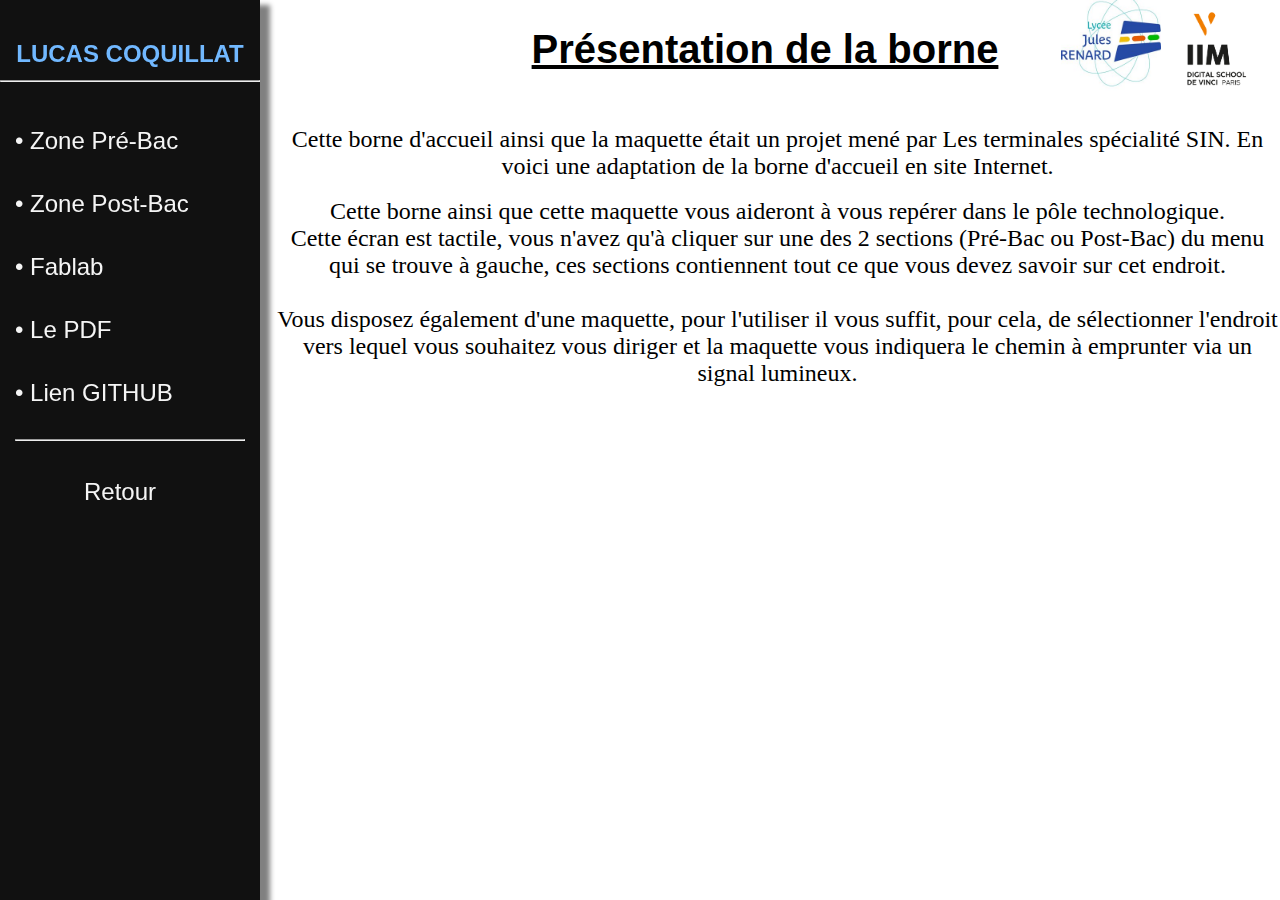
<file: index.html>
<!DOCTYPE html>
<html>
	<head>
		<meta charset="utf-8">
		<meta name="viewport" content="width=device-width, initial-scale=1">
		<link rel="stylesheet" type="text/css" href="css/main.css">
		<title>Borne d'acceuil</title>
	</head>
	<body>
		<div class="sidenav">
			<h2><strong>LUCAS COQUILLAT</strong><hr/></h2>
				<a href="PréBac.html" style="padding-top: 25px">• Zone Pré-Bac</a>
				<a href="PostBac.html" style="padding-top: 25px">• Zone Post-Bac</a>
				<a href="fablab.html" style="padding-top: 25px">• Fablab</a>
				<a href="DocSite.pdf" style="padding-top: 25px">• Le PDF</a>
				<a href="https://github.com/lucascoquillat4/lucas_coquillat_G2" style="padding-top: 25px" target="_blank">• Lien GITHUB</a>
				<a style="padding-bottom: 15px;"></style><hr/></a>

				<div class="Retour"><A href="javascript:history.back()">Retour</A></div>
		</div>
			<h1><strong><U>Présentation de la borne</U></strong></h1>
			<aside>
				<img src="img/logo.png" style="padding-right: 10px;">
				<a href="https://youtube.com/shorts/SXHMnicI6Pg?si=Ix2G9UakLRp9yh5r" target="_blank"><img src="img/Logo-IIM-fd-blanc.png"></a>
			</aside>
			<div class="description"></br>Cette borne d'accueil ainsi que la maquette était un projet mené par Les terminales spécialité SIN.
				En voici une adaptation de la borne d'accueil en site Internet.</div>

			</br><div class="description"> Cette borne ainsi que cette maquette vous aideront à vous repérer dans le pôle technologique.
			</br>Cette écran est tactile, vous n'avez qu'à cliquer sur une des 2 sections (Pré-Bac ou Post-Bac) du menu qui se trouve à gauche,
				 ces sections contiennent tout ce que vous devez savoir sur cet endroit.
			</br><element class="color">-----</element>
			</br>Vous disposez également d'une maquette, pour l'utiliser il vous suffit, pour cela, de sélectionner l'endroit vers lequel
				vous souhaitez vous diriger et la maquette vous indiquera le chemin à emprunter via un signal lumineux.</div>
		</body>
</html>
</file>
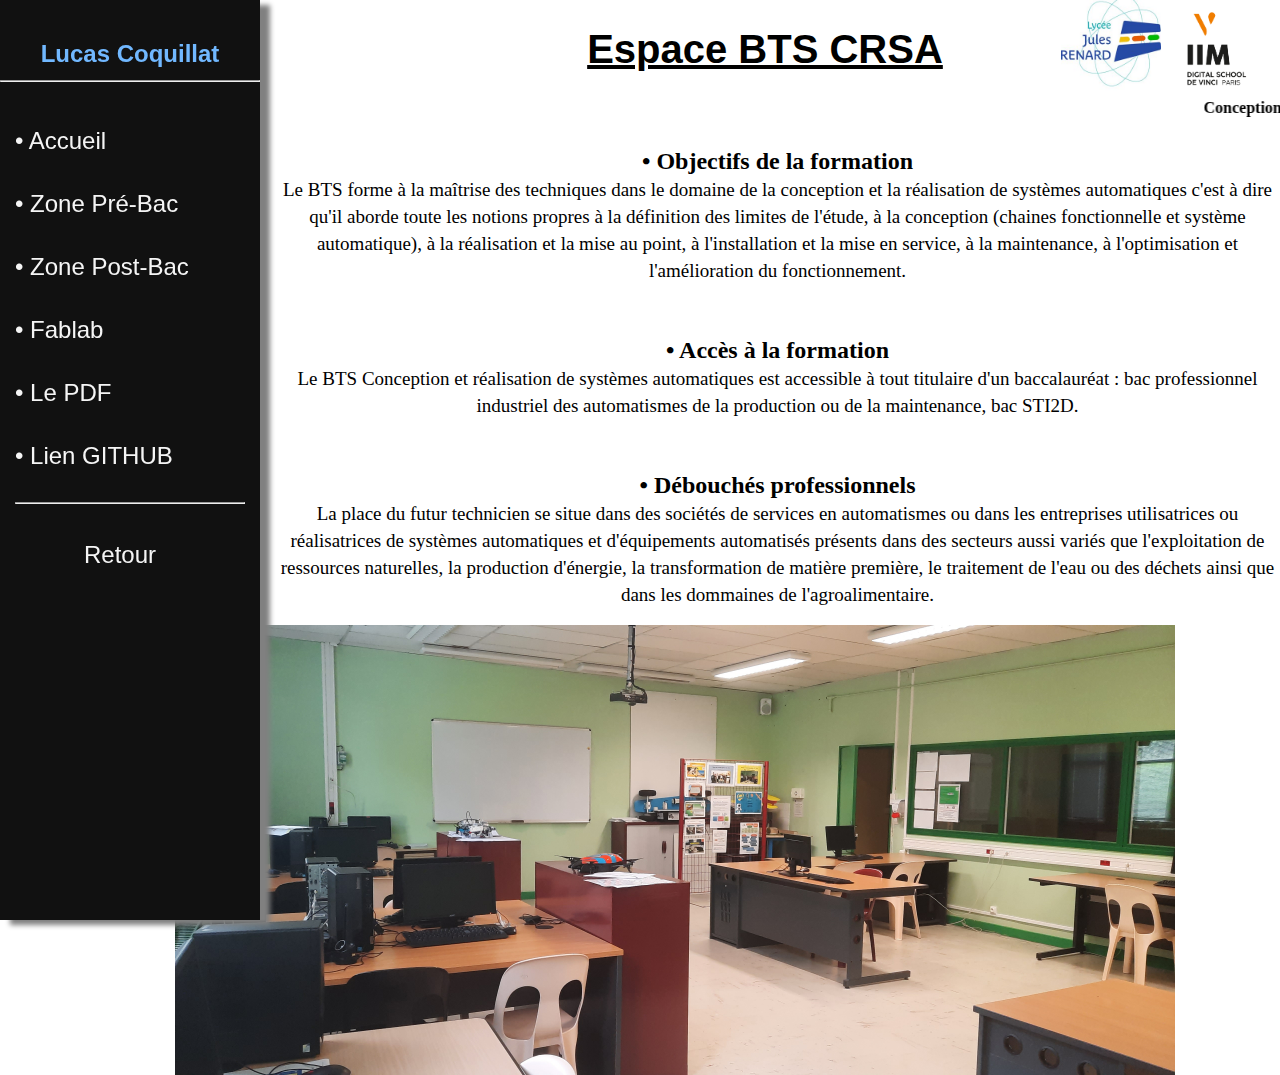
<file: CRSA.html>
<!DOCTYPE html>
<html>
<head>
	<meta charset="utf-8">
	<meta name="viewport" content="width=device-width, initial-scale=1">
	<link rel="stylesheet" type="text/css" href="css/main.css">
	<title>Borne d'accueuil</title>
</head>
<body>
	<div class="sidenav">
		<h2><strong>Lucas Coquillat</strong><hr/></h2>
		<a href="index.html" style="padding-top: 25px">• Accueil</a>
		<a href="PréBac.html" style="padding-top: 25px">• Zone Pré-Bac</a>
		<a href="PostBac.html" style="padding-top: 25px">• Zone Post-Bac</a>
		<a href="fablab.html" style="padding-top: 25px">• Fablab</a>
		<a href="DocSite.pdf" style="padding-top: 25px">• Le PDF</a>
		<a href="https://github.com/lucascoquillat4/lucas_coquillat_G2" style="padding-top: 25px" target="_blank">• Lien GITHUB</a>
		<a style="padding-bottom: 15px;"></style><hr/></a>
            <div class="Retour"><A href="javascript:history.back()">Retour</A></div>
	</div>	
		<h1><strong><U>Espace BTS CRSA</U></strong></h1>	
		<aside>
			<img src="img/logo.png" style="padding-right: 10px;">
			<a href="https://youtube.com/shorts/SXHMnicI6Pg?si=Ix2G9UakLRp9yh5r" target="_blank"><img src="img/Logo-IIM-fd-blanc.png"></a>
		</aside>
            <marquee scrolldelay="40" scrollamount="10" behavior="slide" margin-left="" style="margin-left: 660px;">
			<b>Conception et Réalisation de Systèmes Automatiques</b>
		</marquee>
		<div class="descriptionautre">
				</br><strong>• Objectifs de la formation</strong></br>
					<element class="z">Le BTS forme à la maîtrise des techniques dans le domaine de la conception 
                        et la réalisation de systèmes automatiques c'est à dire qu'il aborde toute les notions propres 
                        à la définition des limites de l'étude, à la conception (chaines fonctionnelle et système automatique),
                        à la réalisation et la mise au point, à l'installation et la mise en service, à la maintenance, 
                        à l'optimisation et l'amélioration du fonctionnement.</br></element>

				<element class="color">.</br></element>
				</br><strong>• Accès à la formation</strong></br>
					<element class="z">Le BTS Conception et réalisation de systèmes automatiques est accessible 
                        à tout titulaire d'un baccalauréat : bac professionnel industriel des automatismes 
                        de la production ou de la maintenance, bac STI2D.<br></element>

				<element class="color">.</br></element>
				</br><strong>• Débouchés professionnels</strong></br>
					<element class="z">La place du futur technicien se situe dans des sociétés de services en automatismes 
                        ou dans les entreprises utilisatrices ou réalisatrices de systèmes automatiques 
                        et d'équipements automatisés présents dans des secteurs aussi variés que l'exploitation 
                        de ressources naturelles, la production d'énergie, la transformation de matière première, 
                        le traitement de l'eau ou des déchets ainsi que dans les dommaines de l'agroalimentaire.</br></div>

					</br><div class="image"><img src="img/CRSA.jpg" 
						style="display: block; margin-left: auto; margin-right: 100px; width: 1000px;"></div>
	</body>
</html>
</file>
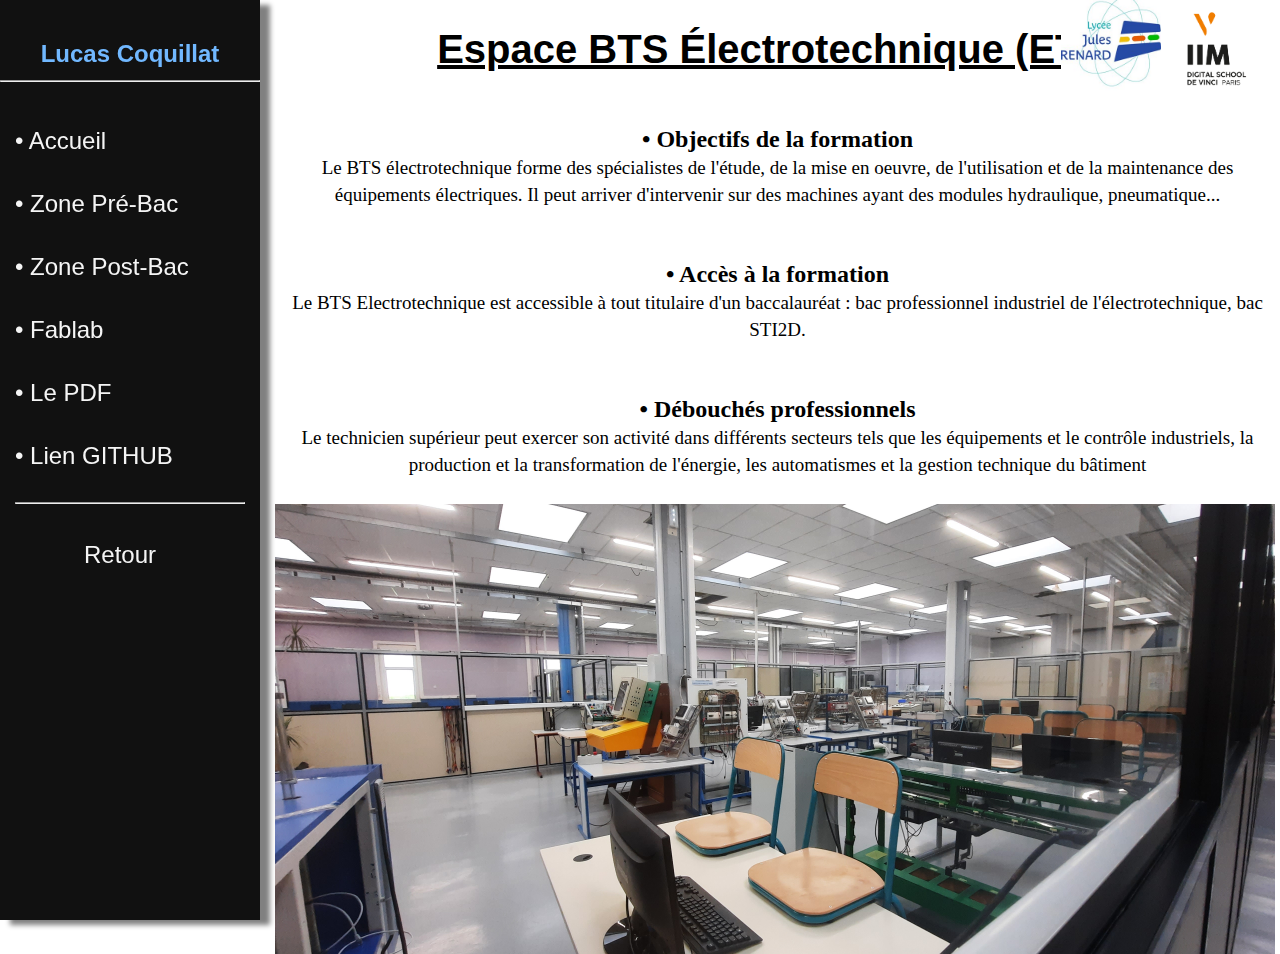
<file: ET.html>
<!DOCTYPE html>
<html>
<head>
	<meta charset="utf-8">
	<meta name="viewport" content="width=device-width, initial-scale=1">
	<link rel="stylesheet" type="text/css" href="css/main.css">
	<title>Borne d'accueuil</title>
</head>
<body>
	<div class="sidenav">
		<h2><strong>Lucas Coquillat</strong><hr/></h2>
		<a href="index.html" style="padding-top: 25px">• Accueil</a>
		<a href="PréBac.html" style="padding-top: 25px">• Zone Pré-Bac</a>
		<a href="PostBac.html" style="padding-top: 25px">• Zone Post-Bac</a>
		<a href="fablab.html" style="padding-top: 25px">• Fablab</a>
		<a href="DocSite.pdf" style="padding-top: 25px">• Le PDF</a>
		<a href="https://github.com/lucascoquillat4/lucas_coquillat_G2" style="padding-top: 25px" target="_blank">• Lien GITHUB</a>
		<a style="padding-bottom: 15px;"></style><hr/></a>
            <div class="Retour"><A href="javascript:history.back()">Retour</A></div>
	</div>	
		<h1><strong><U>Espace BTS Électrotechnique (ET)</U></strong></h1>	
		<aside>
			<img src="img/logo.png" style="padding-right: 10px;">
			<img src="img/Logo-IIM-fd-blanc.png">
		</aside>
		<div class="descriptionautre">
				</br><strong>• Objectifs de la formation</strong></br>
					<element class="z">Le BTS électrotechnique forme des spécialistes de l'étude, de la mise en oeuvre, 
                        de l'utilisation et de la maintenance des équipements électriques. Il peut arriver d'intervenir 
                        sur des machines ayant des modules hydraulique, pneumatique...</br></element>

				<element class="color">.</br></element>
				</br><strong>• Accès à la formation</strong></br>
					<element class="z">Le BTS Electrotechnique est accessible à tout titulaire d'un baccalauréat : 
                        bac professionnel industriel de l'électrotechnique, bac STI2D.<br></element>

				<element class="color">.</br></element>
				</br><strong>• Débouchés professionnels</strong></br>
					<element class="z">Le technicien supérieur peut exercer son activité dans différents secteurs 
                        tels que les équipements et le contrôle industriels, la production et la transformation de l'énergie, 
                        les automatismes et la gestion technique du bâtiment</br>
			 				
					</br><div class="image"><img src="img/ET.jpg"
						style="display: block; margin-left: auto; margin-right: 100px; width: 1000px;"></div></div>
	</body>
</html>
</file>
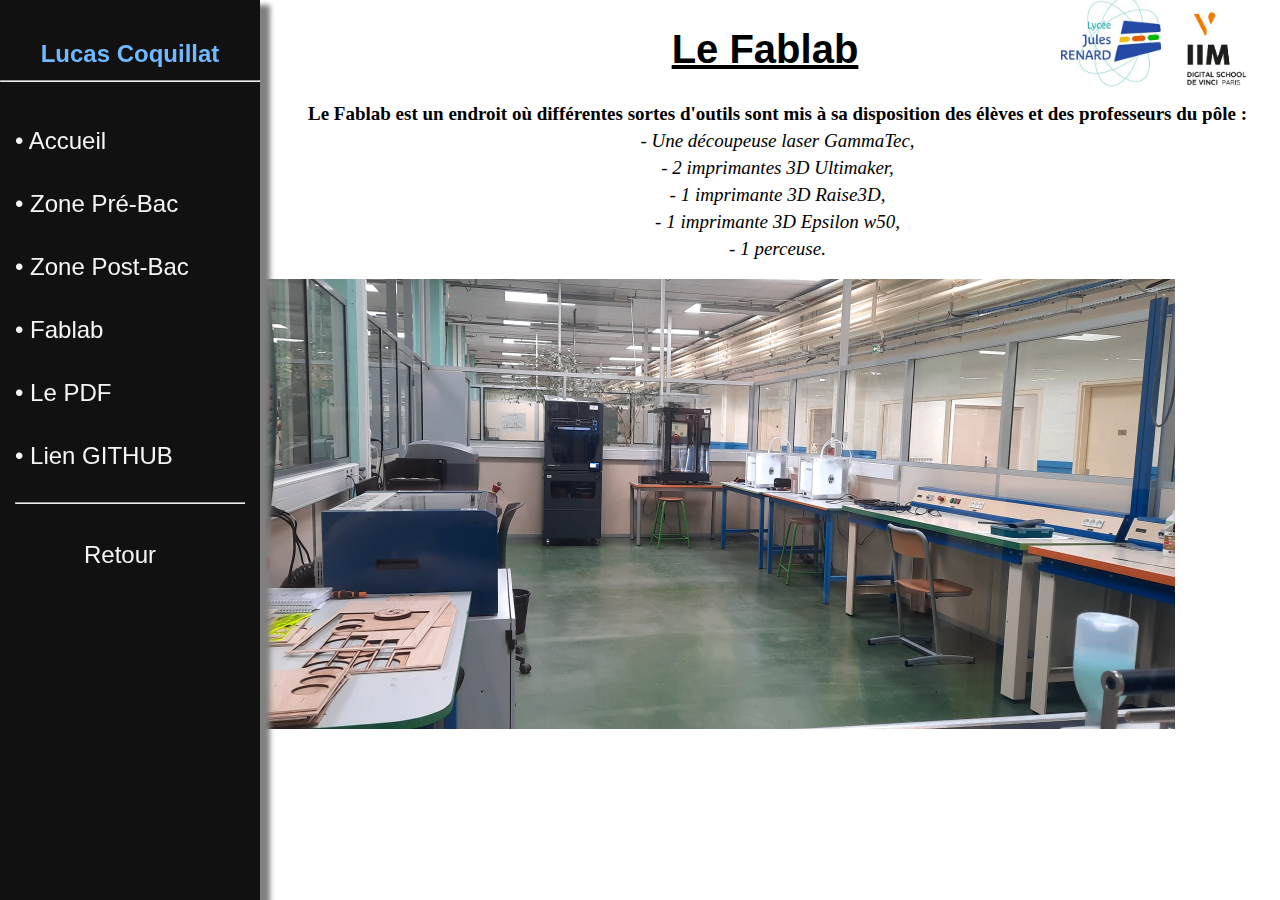
<file: fablab.html>
<!DOCTYPE html>
<html>
<head>
	<meta charset="utf-8">
	<meta name="viewport" content="width=device-width, initial-scale=1">
	<link rel="stylesheet" type="text/css" href="css/main.css">
	<title>Borne d'accueuil</title>
</head>
<body>
	<div class="sidenav">
		<h2><strong>Lucas Coquillat</strong><hr/></h2>
		<a href="index.html" style="padding-top: 25px">• Accueil</a>
		<a href="PréBac.html" style="padding-top: 25px">• Zone Pré-Bac</a>
		<a href="PostBac.html" style="padding-top: 25px">• Zone Post-Bac</a>
		<a href="fablab.html" style="padding-top: 25px">• Fablab</a>
		<a href="DocSite.pdf" style="padding-top: 25px">• Le PDF</a>
		<a href="https://github.com/lucascoquillat4/lucas_coquillat_G2" style="padding-top: 25px" target="_blank">• Lien GITHUB</a>
		<a style="padding-bottom: 15px;"></style><hr/></a>
            <div class="Retour"><A href="javascript:history.back()">Retour</A></div>
	</div>	
		<h1><strong><U>Le Fablab</U></strong></h1>	
		<aside>
			<img src="img/logo.png" style="padding-right: 10px;">
			<a href="https://youtube.com/shorts/SXHMnicI6Pg?si=Ix2G9UakLRp9yh5r" target="_blank"><img src="img/Logo-IIM-fd-blanc.png"></a>
		</aside>
		<div class="descriptionautre" style="text-align: center;">
					<element class="z"><strong>Le Fablab est un endroit où différentes sortes d'outils sont mis à sa disposition 
                        des élèves et des professeurs du pôle :</strong></br>
						- <I>Une découpeuse laser GammaTec,</I><br>
						- <I>2 imprimantes 3D Ultimaker,</I><br>
                        - <I>1 imprimante 3D Raise3D,</I><br>
                        - <I>1 imprimante 3D Epsilon w50,</I><br>
                        - <I>1 perceuse.</I><br></element></div>

                    </br><div class="image"><img src="img/fablab.jpg" 
                        style="display: block; margin-left: auto; margin-right: 100px; width: 1000px;"></div>
	</body>
</html>
</file>
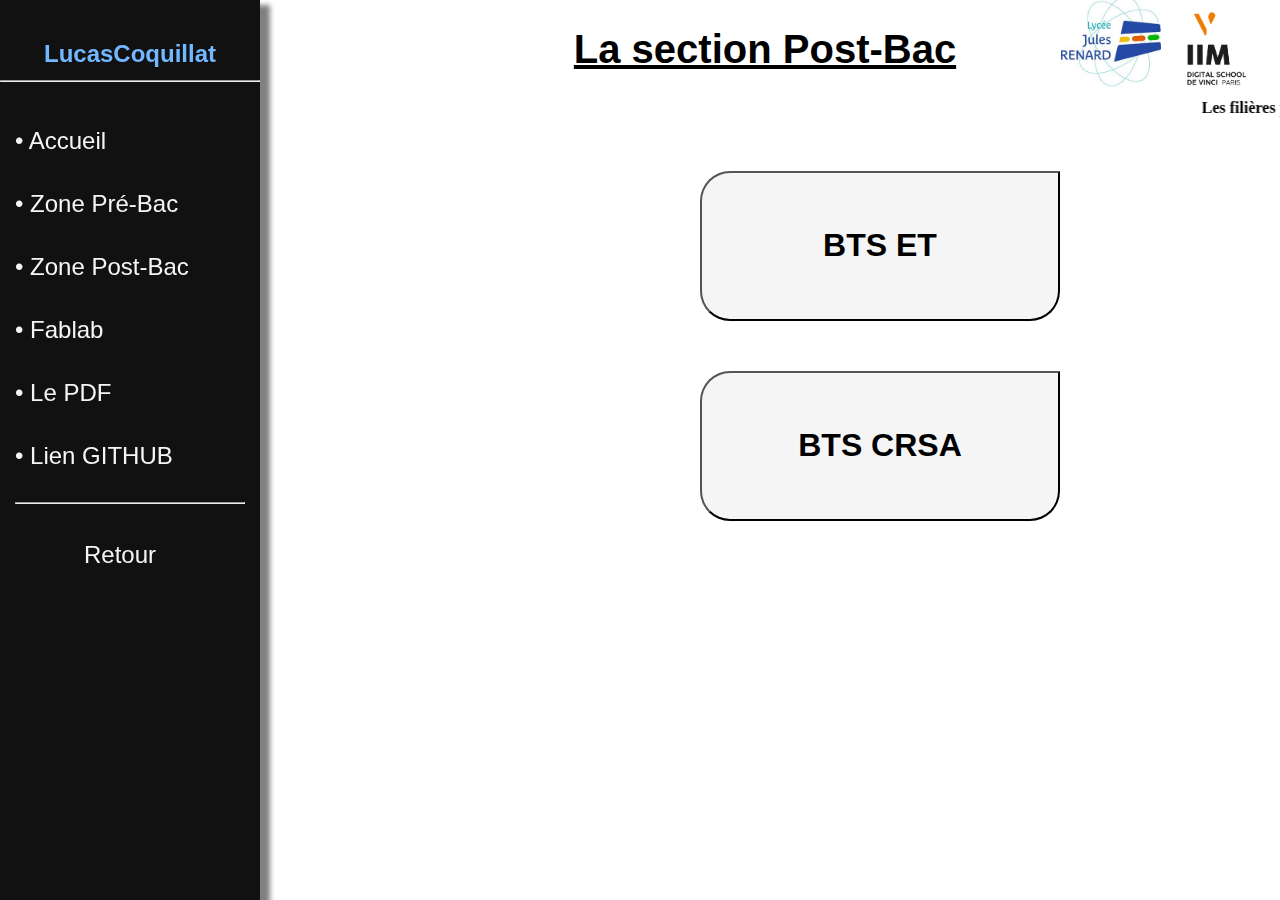
<file: PostBac.html>
<!DOCTYPE html>
<html>
<head>
	<meta charset="utf-8">
	<meta name="viewport" content="width=device-width, initial-scale=1">
	<link rel="stylesheet" type="text/css" href="css/main.css">
	<title>Borne d'accueuil</title>
</head>
<body>
	<div class="sidenav">
		<h2><strong>LucasCoquillat</strong><hr/></h2>
		<a href="index.html" style="padding-top: 25px">• Accueil</a>
		<a href="PréBac.html" style="padding-top: 25px">• Zone Pré-Bac</a>
		<a href="PostBac.html" style="padding-top: 25px">• Zone Post-Bac</a>
		<a href="fablab.html" style="padding-top: 25px">• Fablab</a>
		<a href="DocSite.pdf" style="padding-top: 25px">• Le PDF</a>
		<a href="https://github.com/lucascoquillat4/lucas_coquillat_G2" style="padding-top: 25px" target="_blank">• Lien GITHUB</a>
		<a style="padding-bottom: 15px;"></style><hr/></a>
			<div class="Retour"><A href="javascript:history.back()">Retour</A></div>

	</div>	
		<h1><strong><U>La section Post-Bac</U></strong></h1>	
		<aside>
			<img src="img/logo.png" style="padding-right: 10px;">
			<a href="https://youtube.com/shorts/SXHMnicI6Pg?si=Ix2G9UakLRp9yh5r" target="_blank"><img src="img/Logo-IIM-fd-blanc.png"></a>
		</aside>
		<marquee scrolldelay="40" scrollamount="10" behavior="slide" margin-left="" style="margin-left: 660px;">
			<b>Les filières post-bac disponibles au pôle technologique :</b>
		</marquee>
			<button onclick="window.location.href = 'ET.html';"><strong>BTS ET</strong></button></br>
			<button onclick="window.location.href = 'CRSA.html';"><strong>BTS CRSA</strong></button>
		</div>
	</body>
</html>
</file>
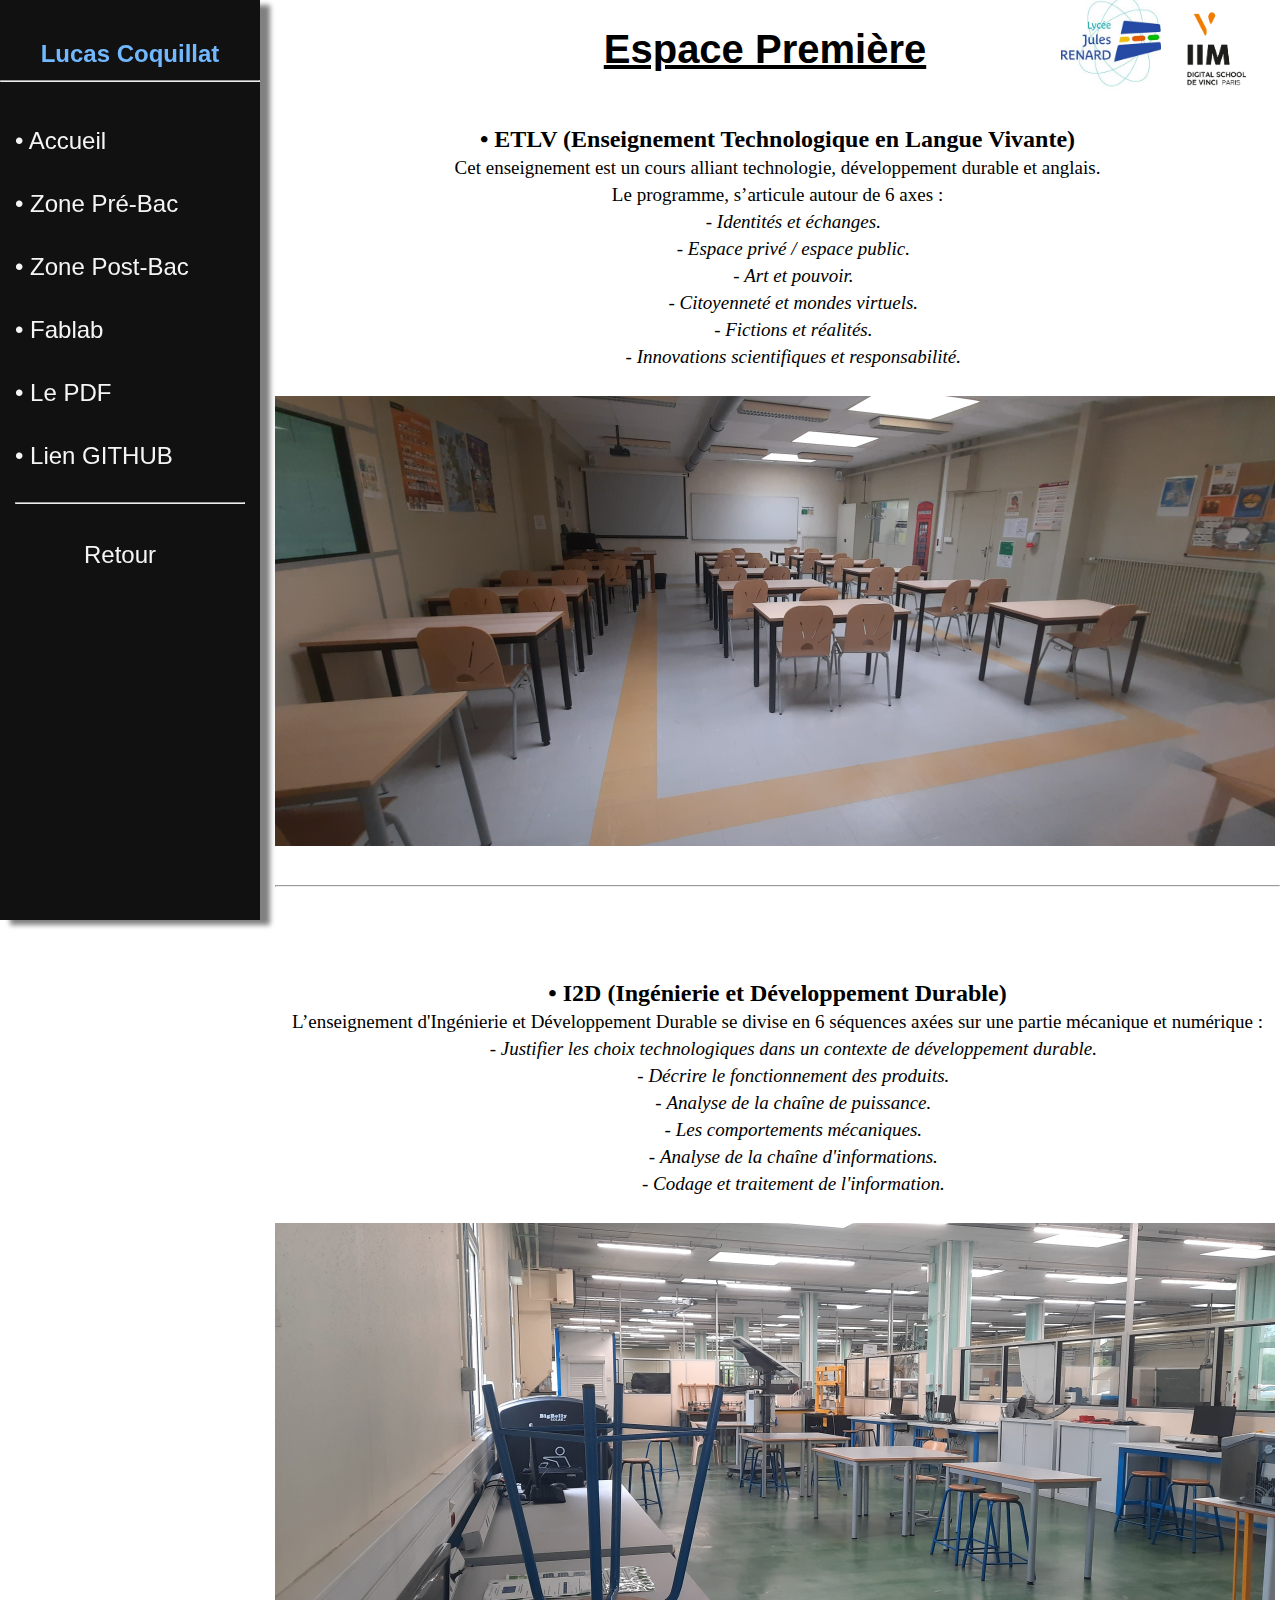
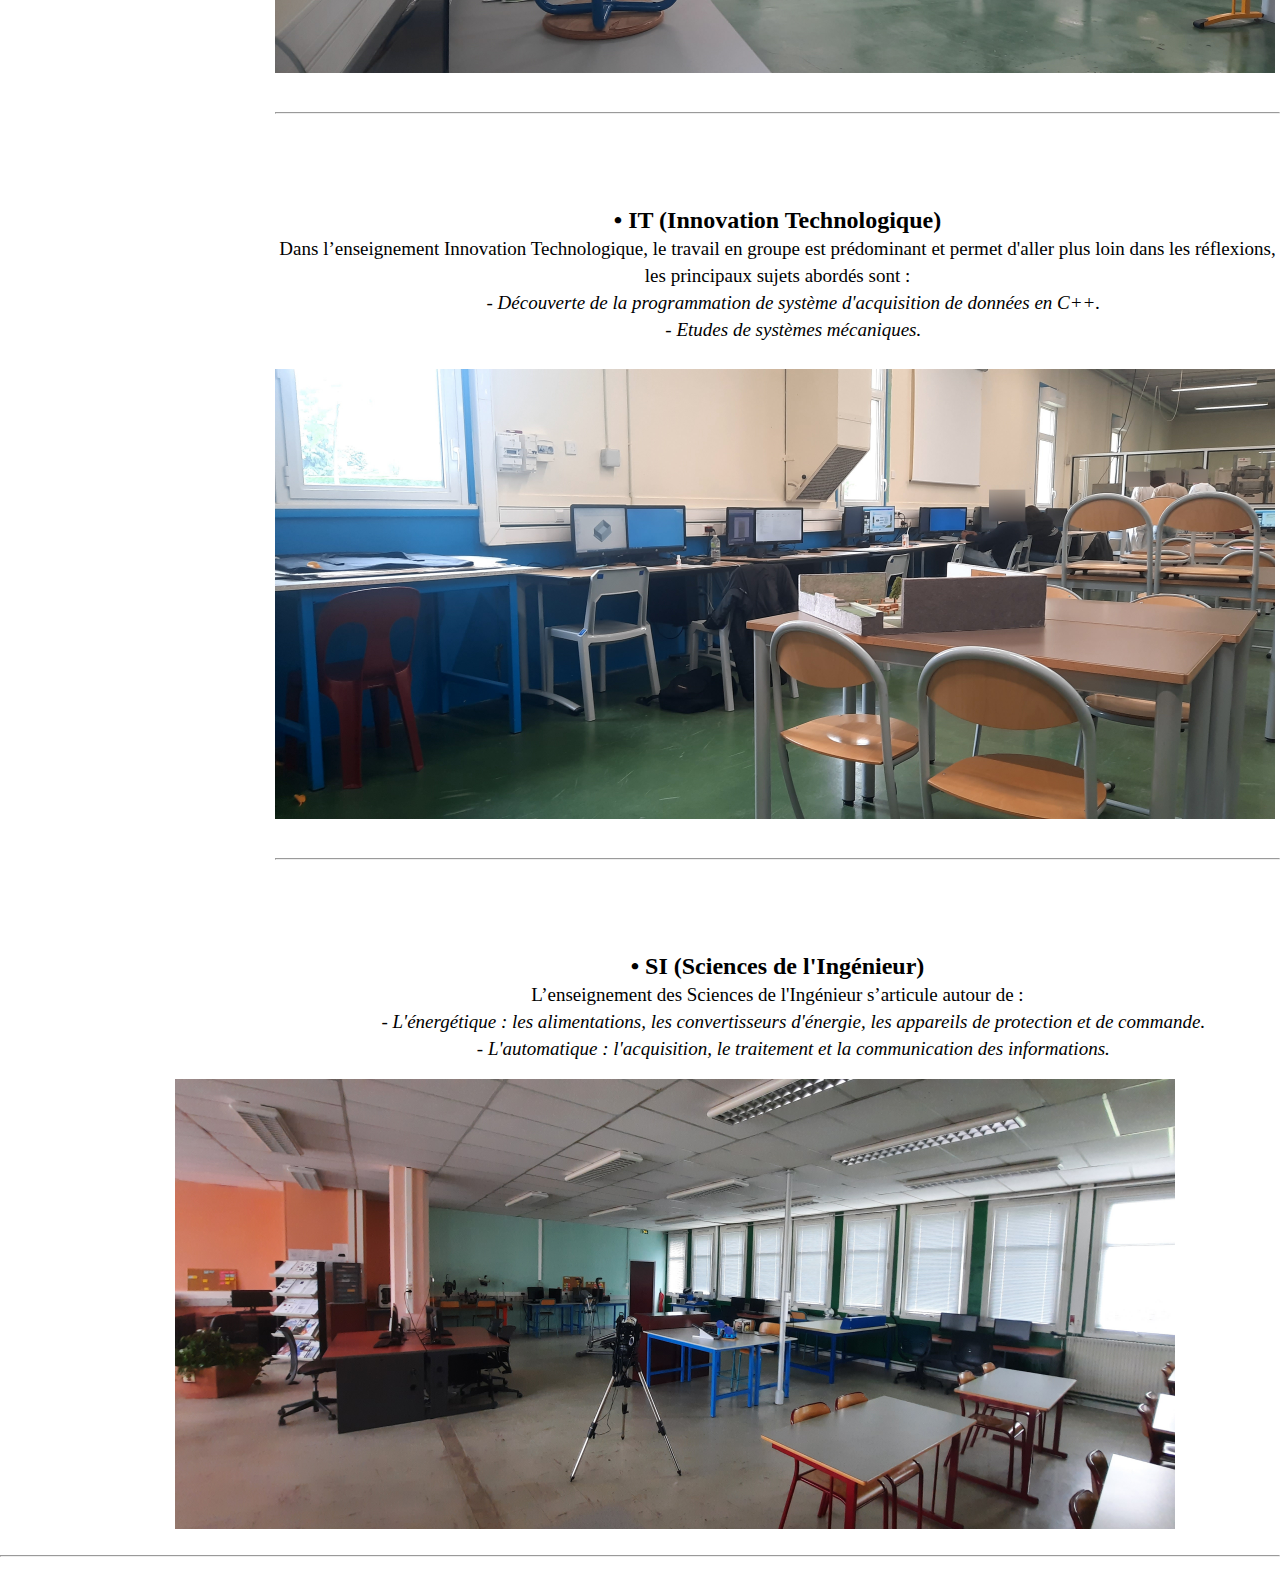
<file: premiere.html>
<!DOCTYPE html>
<html>
<head>
	<meta charset="utf-8">
	<meta name="viewport" content="width=device-width, initial-scale=1">
	<link rel="stylesheet" type="text/css" href="css/main.css">
	<title>Borne d'accueuil</title>
</head>
<body>
	<div class="sidenav">
		<h2><strong>Lucas Coquillat</strong><hr/></h2>
		<a href="index.html" style="padding-top: 25px">• Accueil</a>
		<a href="PréBac.html" style="padding-top: 25px">• Zone Pré-Bac</a>
		<a href="PostBac.html" style="padding-top: 25px">• Zone Post-Bac</a>
		<a href="fablab.html" style="padding-top: 25px">• Fablab</a>
		<a href="DocSite.pdf" style="padding-top: 25px">• Le PDF</a>
		<a href="https://github.com/lucascoquillat4/lucas_coquillat_G2" style="padding-top: 25px" target="_blank">• Lien GITHUB</a>
		<a style="padding-bottom: 15px;"></style><hr/></a>
            <div class="Retour">
				<A href="javascript:history.back()">Retour</A>
			</div>
	</div>
		<h1><strong><U>Espace Première</U></strong></h1>
		<aside>
			<img src="img/logo.png" style="padding-right: 10px;">
			<a href="https://youtube.com/shorts/SXHMnicI6Pg?si=Ix2G9UakLRp9yh5r" target="_blank"><img src="img/Logo-IIM-fd-blanc.png"></a>
		</aside>
		<div class="descriptionautre"></br><strong>• ETLV (Enseignement Technologique en Langue Vivante)</strong></br>
			<element class="z">Cet enseignement est un cours alliant technologie, développement durable et anglais.</br>
					Le programme, s’articule autour de 6 axes :</br>
					<!--indentation illégal depuis l'an 0--><element class="color">-----</element>- <I>Identités et échanges.</I></br> 
					<element class="color">-----</element>- <I>Espace privé / espace public.</I></br> 
					<element class="color">-----</element>- <I>Art et pouvoir.</I></br>
					<element class="color">-----</element>- <I>Citoyenneté et mondes virtuels.</I></br>
					<element class="color">-----</element>- <I>Fictions et réalités.</I></br>
					<element class="color">-----</element>- <I>Innovations scientifiques et responsabilité.</I></br></element>

				</br><div class="image"><img src="img/ETLV.jpg" 
					style="display: block; margin-left: auto; margin-right: 100px; width: 1000px;"></div>

				</br><hr></br>

		<element class="color">.</br></element>
		</br><strong>• I2D (Ingénierie et Développement Durable)</strong></br>
			<element class="z">L’enseignement d'Ingénierie et Développement Durable se divise en 6 séquences axées sur une partie mécanique et numérique :<br>
				<element class="color">-----</element>- <I>Justifier les choix technologiques dans un contexte de développement durable.</I></br> 
				<element class="color">-----</element>- <I>Décrire le fonctionnement des produits.</I></br> 
				<element class="color">-----</element>- <I>Analyse de la chaîne de puissance.</I></br>
				<element class="color">-----</element>- <I>Les comportements mécaniques.</I></br>
				<element class="color">-----</element>- <I>Analyse de la chaîne d'informations.</I></br>
				<element class="color">-----</element>- <I>Codage et traitement de l'information.</I></br></element>

				</br><div class="image"><img src="img/I2D-TP.jpg" 
					style="display: block; margin-left: auto; margin-right: 100px; width: 1000px;"></div>

				</br><hr></br>

		<element class="color">.</br></element>
		</br><strong>• IT (Innovation Technologique)</strong></br>
			<element class="z">Dans l’enseignement Innovation Technologique, le travail en groupe est prédominant et permet d'aller plus loin
				dans les réflexions, les principaux sujets abordés sont :</br>
				<element class="color">-----</element>- <I>Découverte de la programmation de système d'acquisition de données en C++.</I><br>
				<element class="color">-----</element>- <I>Etudes de systèmes mécaniques.</I><br></element>

			</br><div class="image"><img src="img/IT-AC.jpg" 
				style="display: block; margin-left: auto; margin-right: 100px; width: 1000px;"></div>

			</br><hr></br>

				<element class="color">.</br></element>
				</br><strong>• SI (Sciences de l'Ingénieur)</strong></br>
					<element class="z">L’enseignement des Sciences de l'Ingénieur s’articule autour de :</br>
						<element class="color">-----</element>- <I>L'énergétique : les alimentations, les convertisseurs d'énergie, les appareils de protection et de commande.</I><br>
						<element class="color">-----</element>- <I>L'automatique : l'acquisition, le traitement et la communication des informations.</I><br></element></div>
				
					</br><div class="image"><img src="img/SI-CHAUVIN.jpg" 
						style="display: block; margin-left: auto; margin-right: 100px; width: 1000px;"></div>

					</br><hr></br>
	</body>
</html>
</file>
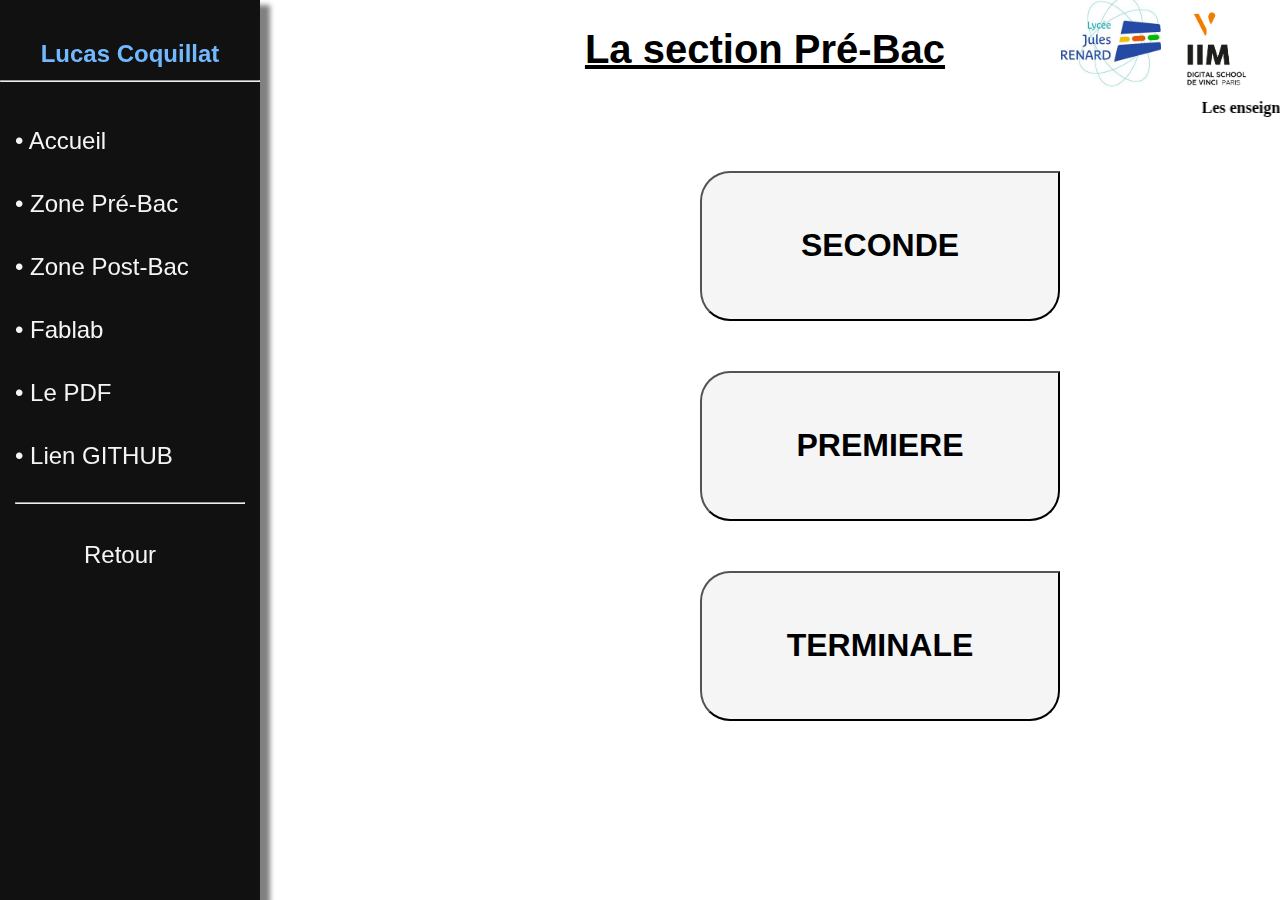
<file: PréBac.html>
<!DOCTYPE html>
<html>
<head>
	<meta charset="utf-8">
	<meta name="viewport" content="width=device-width, initial-scale=1">
	<link rel="stylesheet" type="text/css" href="css/main.css">
	<title>Borne d'accueuil</title>
</head>
<body>
	<div class="sidenav">
		<h2><strong>Lucas Coquillat</strong><hr/></h2>
		<a href="index.html" style="padding-top: 25px">• Accueil</a>
		<a href="PréBac.html" style="padding-top: 25px">• Zone Pré-Bac</a>
		<a href="PostBac.html" style="padding-top: 25px">• Zone Post-Bac</a>
		<a href="fablab.html" style="padding-top: 25px">• Fablab</a>
		<a href="DocSite.pdf" style="padding-top: 25px">• Le PDF</a>
		<a href="https://github.com/lucascoquillat4/lucas_coquillat_G2" style="padding-top: 25px" target="_blank">• Lien GITHUB</a>
		<a style="padding-bottom: 15px;"></style><hr/></a>
			<div class="Retour"><A href="javascript:history.back()">Retour</A></div>
	</div>	
		<h1><strong><U>La section Pré-Bac</U></strong></h1>
		<aside>
			<img src="img/logo.png" style="padding-right: 10px;">
			<a href="https://youtube.com/shorts/SXHMnicI6Pg?si=Ix2G9UakLRp9yh5r" target="_blank"><img src="img/Logo-IIM-fd-blanc.png"></a>
		</aside>
		<marquee scrolldelay="40" scrollamount="10" behavior="slide" margin-left="" style="margin-left: 660px;">
			<b>Les enseignements technologiques disponibles au pôle :</b>
		</marquee>
			<button onclick="window.location.href = 'seconde.html';"><strong>SECONDE</strong></button></br>
			<button onclick="window.location.href = 'premiere.html';"><strong>PREMIERE</strong></button></br>
			<button onclick="window.location.href = 'terminale.html';"><strong>TERMINALE</strong></button>
	</body>
</html>
</file>
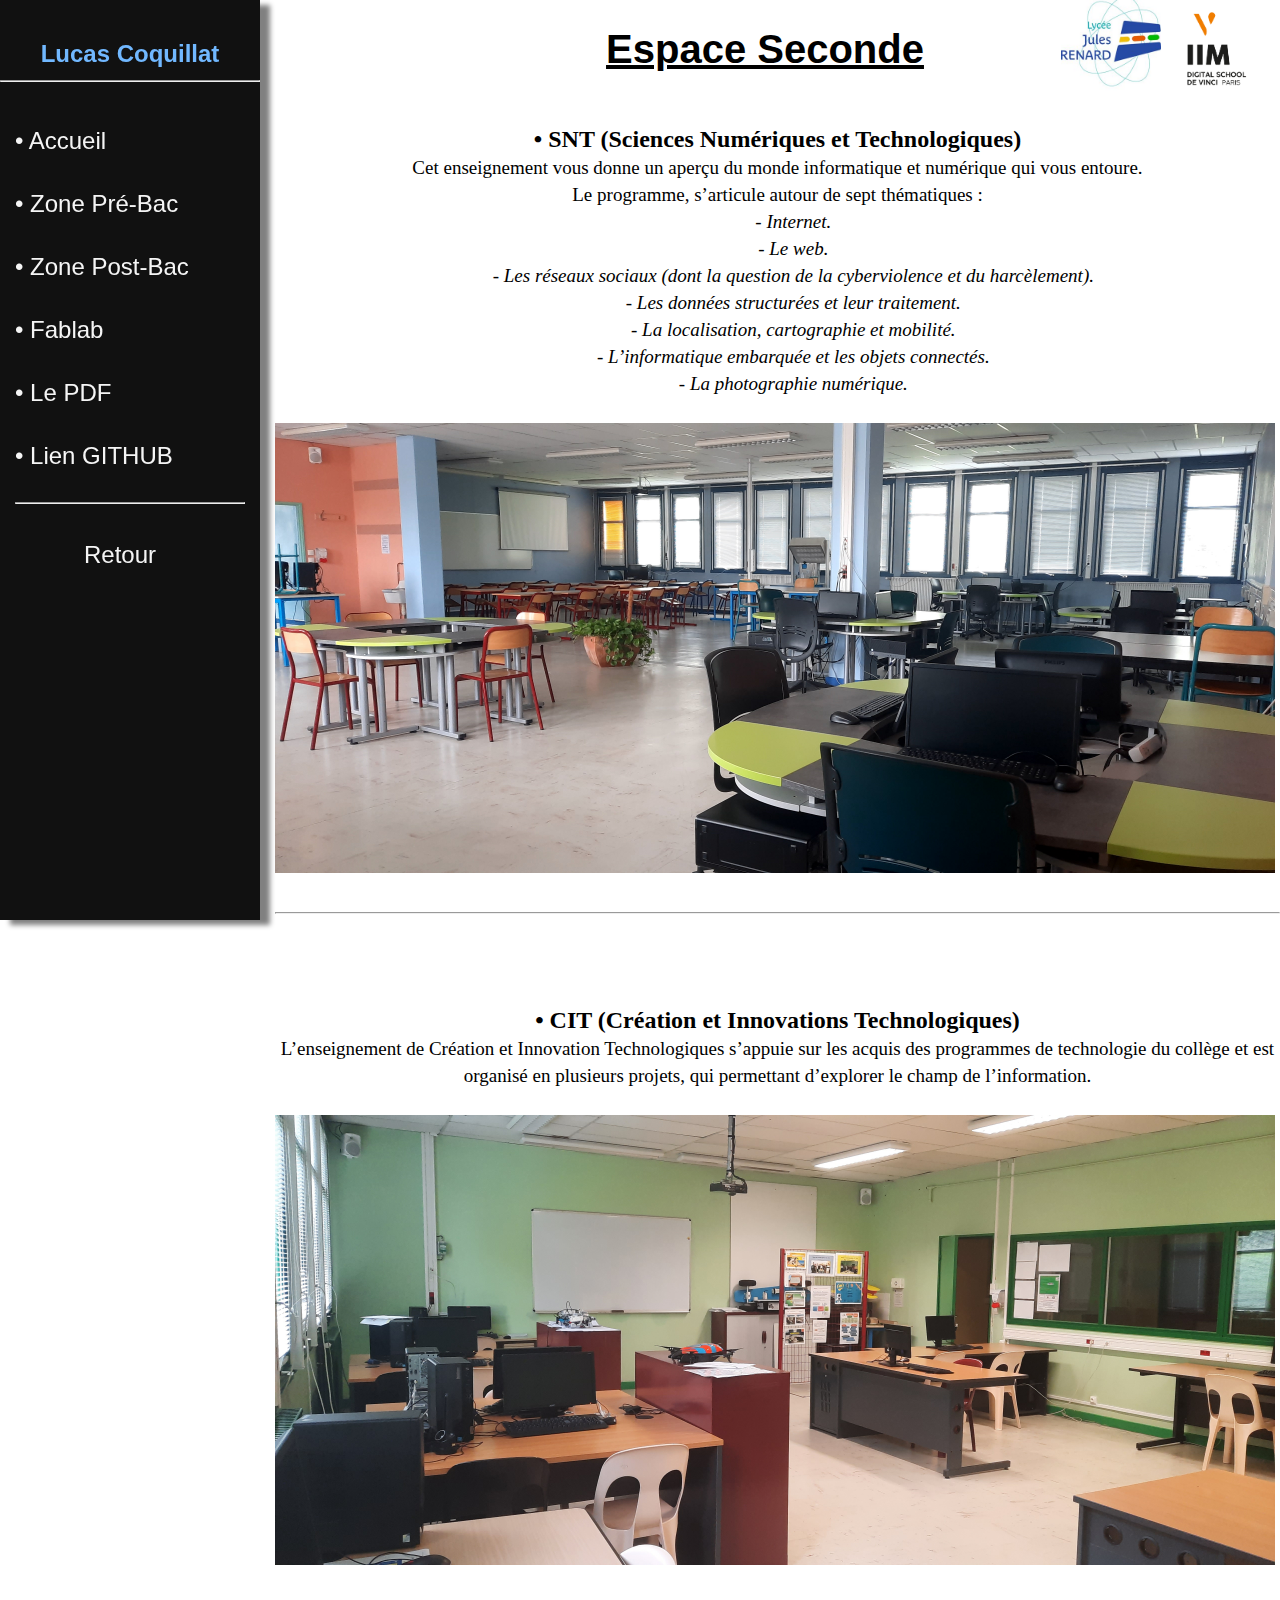
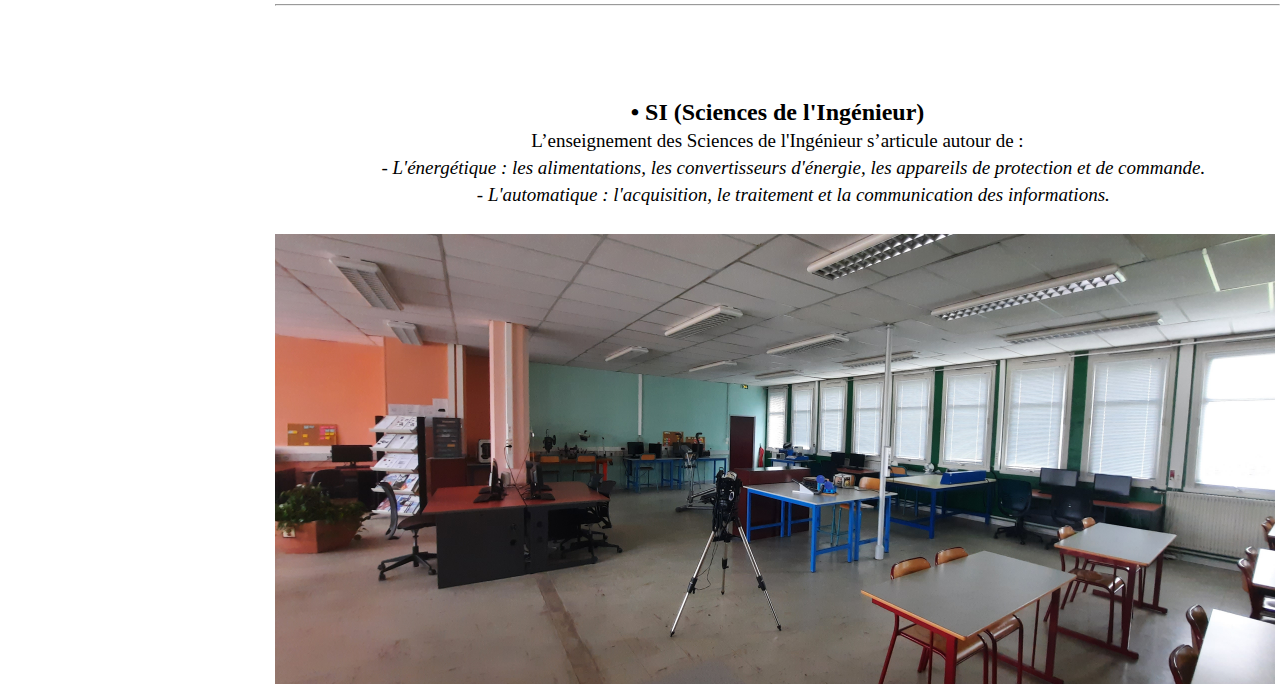
<file: seconde.html>
<!DOCTYPE html>
<html>
<head>
	<meta charset="utf-8">
	<meta name="viewport" content="width=device-width, initial-scale=1">
	<link rel="stylesheet" type="text/css" href="css/main.css">
	<title>Borne d'accueuil</title>
</head>
<body>
	<div class="sidenav">
		<h2><strong>Lucas Coquillat</strong><hr/></h2>
		<a href="index.html" style="padding-top: 25px">• Accueil</a>
		<a href="PréBac.html" style="padding-top: 25px">• Zone Pré-Bac</a>
		<a href="PostBac.html" style="padding-top: 25px">• Zone Post-Bac</a>
		<a href="fablab.html" style="padding-top: 25px">• Fablab</a>
		<a href="DocSite.pdf" style="padding-top: 25px">• Le PDF</a>
		<a href="https://github.com/lucascoquillat4/lucas_coquillat_G2" style="padding-top: 25px" target="_blank">• Lien GITHUB</a>
		<a style="padding-bottom: 15px;"></style><hr/></a>
            <div class="Retour"><A href="javascript:history.back()">Retour</A></div>
	</div>	
		<h1><strong><U>Espace Seconde</U></strong></h1>	
		<aside>
			<img src="img/logo.png" style="padding-right: 10px;">
			<a href="https://youtube.com/shorts/SXHMnicI6Pg?si=Ix2G9UakLRp9yh5r" target="_blank"><img src="img/Logo-IIM-fd-blanc.png"></a>
		</aside>
		<div class="descriptionautre">
				</br><strong>• SNT (Sciences Numériques et Technologiques)</strong></br>
					<element class="z">Cet enseignement vous donne un aperçu du monde informatique et numérique qui vous entoure.</br>
							Le programme, s’articule autour de sept thématiques :</br>
							<element class="color">-----</element>- <I>Internet.</I></br> 
							<element class="color">-----</element>- <I>Le web.</I></br> 
							<element class="color">-----</element>- <I>Les réseaux sociaux (dont la question de la cyberviolence et du harcèlement).</I></br>
							<element class="color">-----</element>- <I>Les données structurées et leur traitement.</I></br>
							<element class="color">-----</element>- <I>La localisation, cartographie et mobilité.</I></br>
							<element class="color">-----</element>- <I>L’informatique embarquée et les objets connectés.</I></br>
							<element class="color">-----</element>- <I>La photographie numérique.</I></br></element>
						
						</br><div class="image"><img src="img/SNT-SI.jpg" 
							style="display: block; margin-left: auto; margin-right: 100px; width: 1000px;"></div>

						</br><hr></br>

				<element class="color">.</br></element>
				</br><strong>• CIT (Création et Innovations Technologiques)</strong></br>
					<element class="z">L’enseignement de Création et Innovation Technologiques s’appuie sur les acquis des programmes de technologie du collège 
							et est organisé en plusieurs projets, qui permettant d’explorer le champ de l’information.<br></element>
						
						</br><div class="image"><img src="img/CIT.jpg" 
							style="display: block; margin-left: auto; margin-right: 100px; width: 1000px;"></div>

						</br><hr></br>

				<element class="color">.</br></element>
				</br><strong>• SI (Sciences de l'Ingénieur)</strong></br>
					<element class="z">L’enseignement des Sciences de l'Ingénieur s’articule autour de :</br>
						<element class="color">-----</element>- <I>L'énergétique : les alimentations, les convertisseurs d'énergie, les appareils de protection et de commande.</I><br>
						<element class="color">-----</element>- <I>L'automatique : l'acquisition, le traitement et la communication des informations.</I><br></element>	

					</br><div class="image"><img src="img/SI-CHAUVIN.jpg" 
						style="display: block; margin-left: auto; margin-right: 100px; width: 1000px;"></div>

	</body>
</html>
</file>
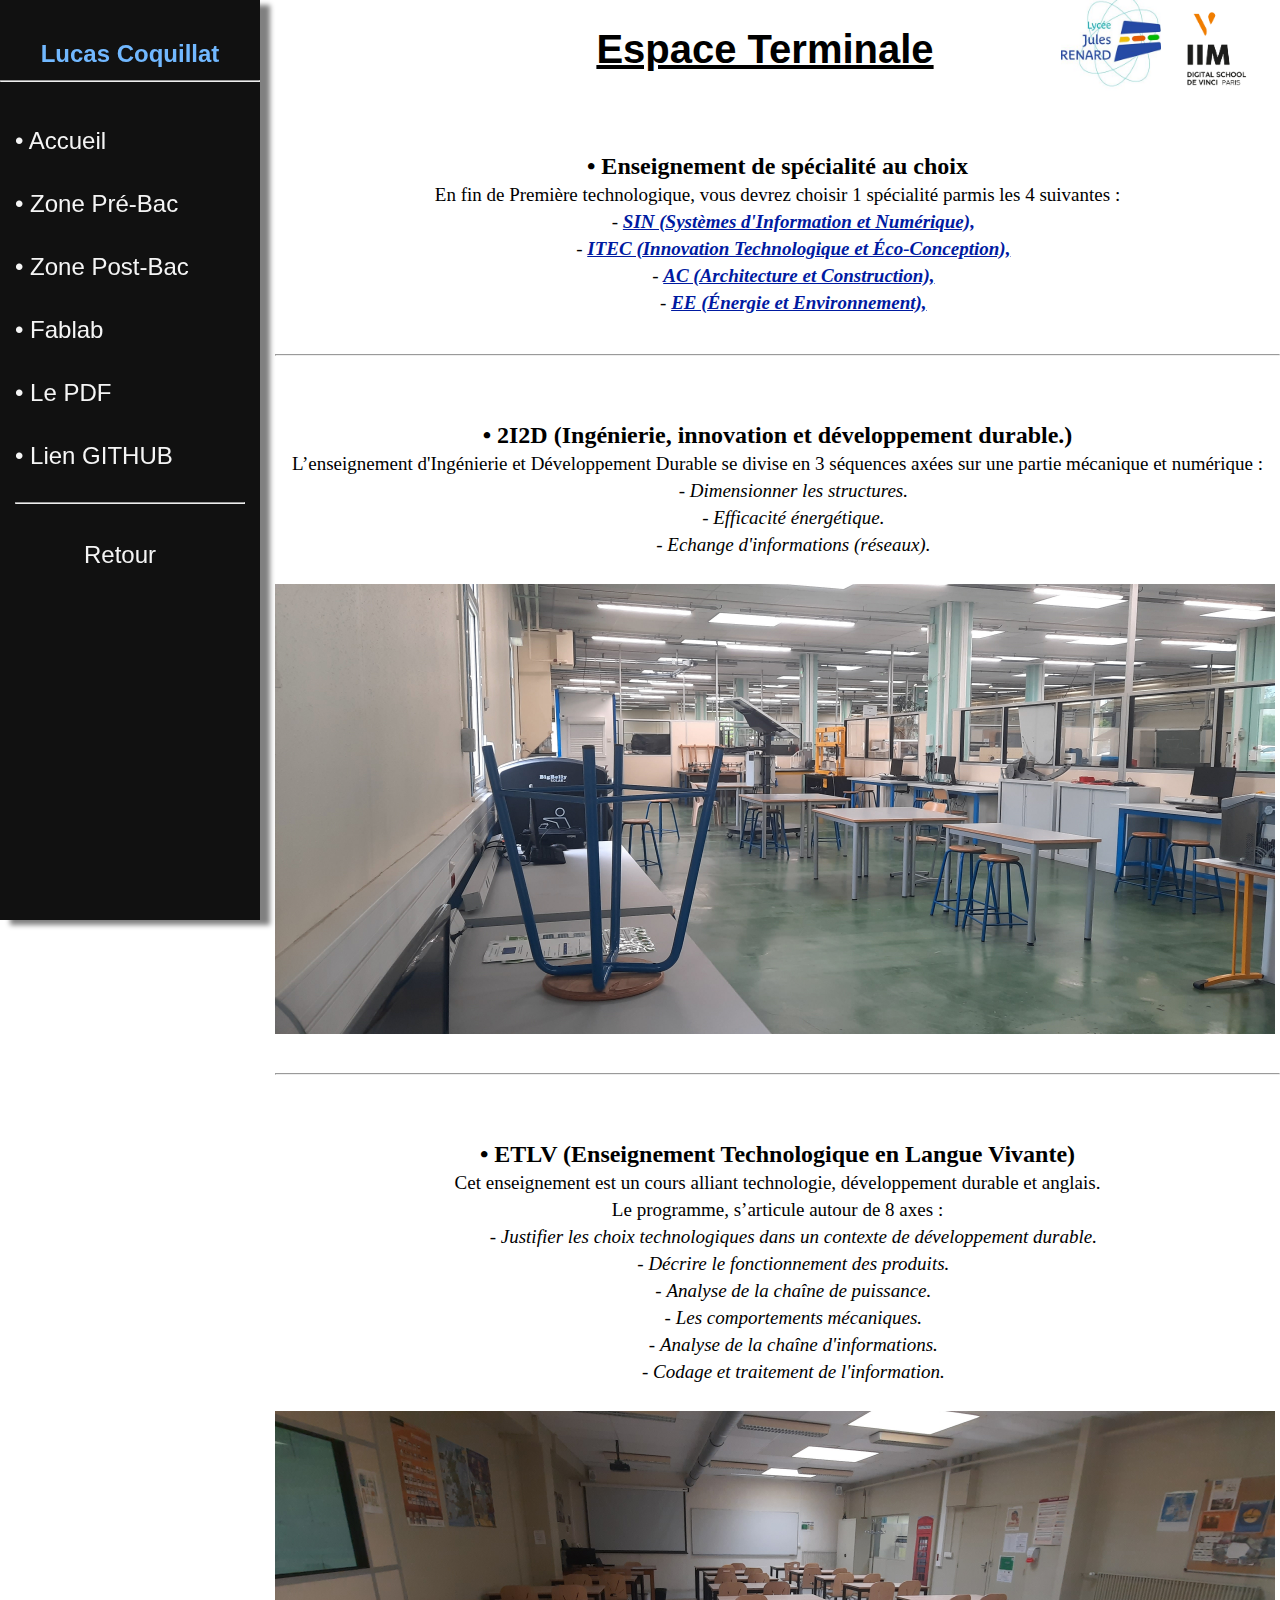
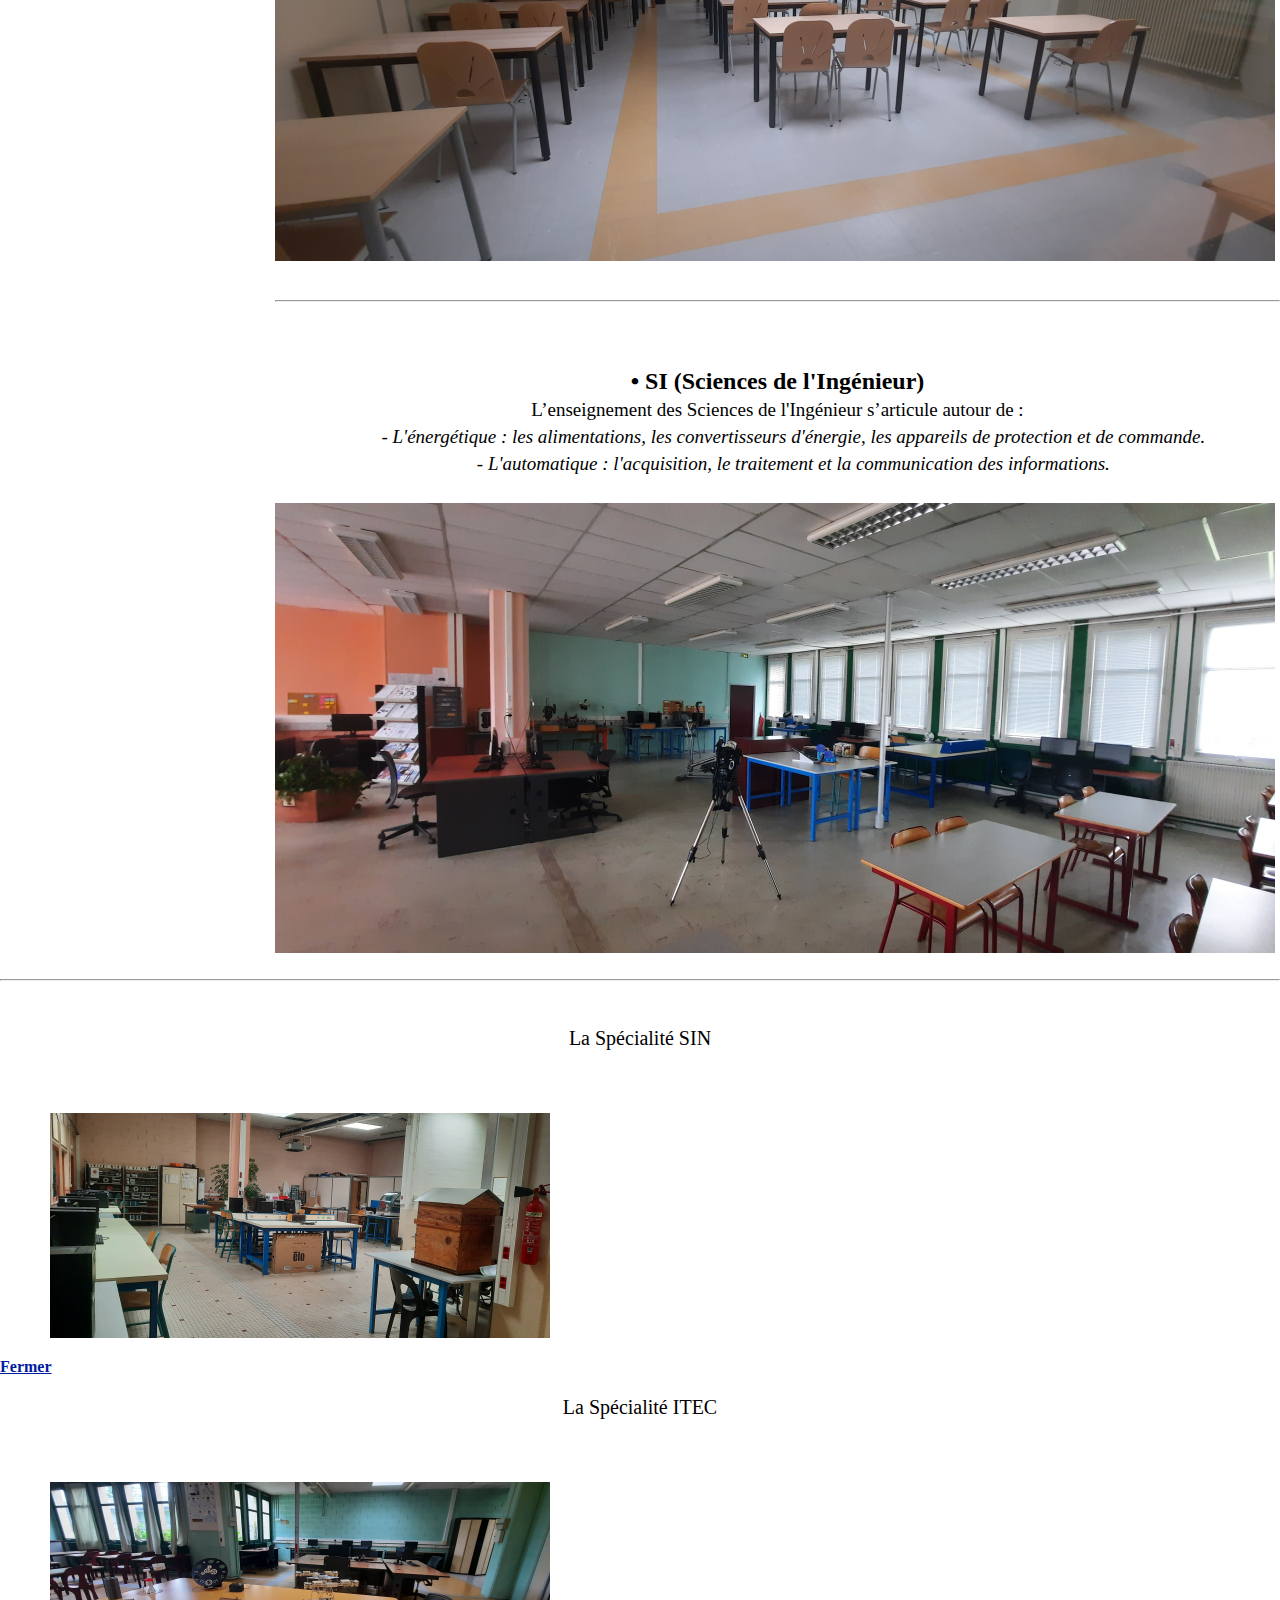
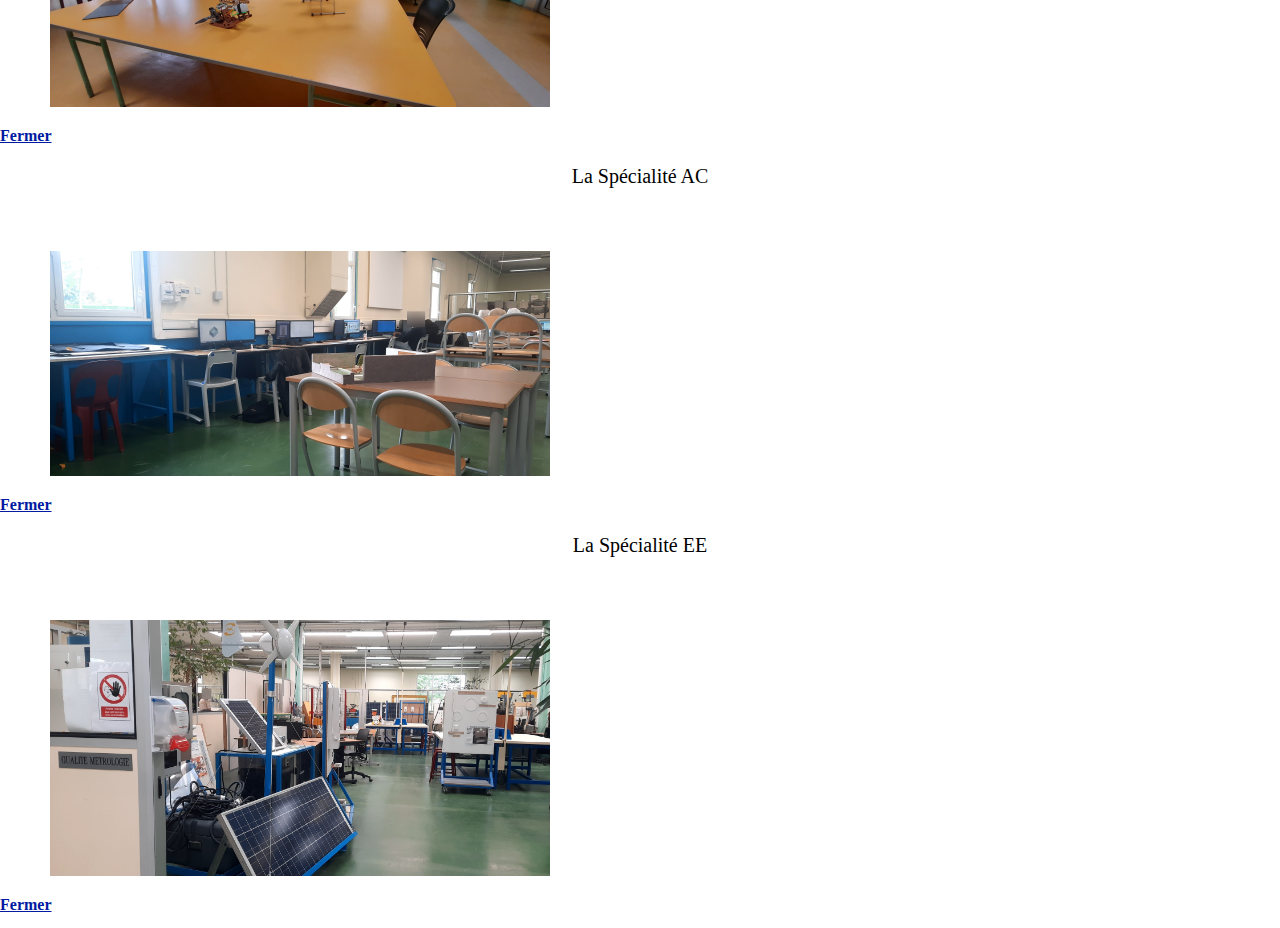
<file: terminale.html>
<!DOCTYPE html>
<html>
<head>
	<meta charset="utf-8">
	<meta name="viewport" content="width=device-width, initial-scale=1">
	<link rel="stylesheet" type="text/css" href="css/main.css">
	<title>Borne d'accueuil</title>
</head>
<body>
	<div class="sidenav">
		<h2><strong>Lucas Coquillat</strong><hr/></h2>
		<a href="index.html" style="padding-top: 25px">• Accueil</a>
		<a href="PréBac.html" style="padding-top: 25px">• Zone Pré-Bac</a>
		<a href="PostBac.html" style="padding-top: 25px">• Zone Post-Bac</a>
		<a href="fablab.html" style="padding-top: 25px">• Fablab</a>
		<a href="DocSite.pdf" style="padding-top: 25px">• Le PDF</a>
		<a href="https://github.com/lucascoquillat4/lucas_coquillat_G2" style="padding-top: 25px" target="_blank">• Lien GITHUB</a>
		<a style="padding-bottom: 15px;"></style><hr/></a>
            <div class="Retour"><A href="javascript:history.back()">Retour</A></div>
	</div>	
		<h1><strong><U>Espace Terminale</U></strong></h1>	
		<aside>
			<img src="img/logo.png" style="padding-right: 10px;">
			<a href="https://youtube.com/shorts/SXHMnicI6Pg?si=Ix2G9UakLRp9yh5r" target="_blank"><img src="img/Logo-IIM-fd-blanc.png"></a>
		</aside>
		<div class="descriptionautre"></br>
		</br><strong>• Enseignement de spécialité au choix</strong></br>
		<element class="z">En fin de Première technologique, vous devrez choisir 1 spécialité parmis les 4 suivantes :</br>
			<element class="color">-----</element>- <I>
				<a class="couleur" href="#" onclick="show('popup2')"><strong>SIN (Systèmes d'Information et Numérique),</strong></a></I><br>
			
			<element class="color">-----</element>- <I>
				<a class="couleur" href="#" onclick="show('popupitec')"><strong>ITEC (Innovation Technologique et Éco-Conception),</strong></a></I><br>
			
			<element class="color">-----</element>- <I>
				<a class="couleur" href="#" onclick="show('popupac')"><strong>AC (Architecture et Construction),</strong></a></I><br>
			
			<element class="color">-----</element>- <I>
				<a class="couleur" href="#" onclick="show('popupee')"><strong>EE (Énergie et Environnement),</strong></a></I><br></element>

				</br><hr></br>

		<element class="color">.</br></element>
		<strong>• 2I2D (Ingénierie, innovation et développement durable.)</strong></br>
			<element class="z">L’enseignement d'Ingénierie et Développement Durable se divise en 3 séquences axées sur une partie mécanique et numérique :<br>
					<element class="color">-----</element>- <I>Dimensionner les structures.</I></br> 
					<element class="color">-----</element>- <I>Efficacité énergétique.</I></br> 
					<element class="color">-----</element>- <I>Echange d'informations (réseaux).</I></br></element>

				</br><div class="image"><img src="img/I2D-TP.jpg" 
					style="display: block; margin-left: auto; margin-right: 100px; width: 1000px;"></div>
		
				</br><hr></br>
				
		<element class="color">.</br></element>
		<strong>• ETLV (Enseignement Technologique en Langue Vivante)</strong></br>
			<element class="z">Cet enseignement est un cours alliant technologie, développement durable et anglais.</br>
					Le programme, s’articule autour de 8 axes :</br>
					<element class="color">-----</element>- <I>Justifier les choix technologiques dans un contexte de développement durable.</I></br> 
					<element class="color">-----</element>- <I>Décrire le fonctionnement des produits.</I></br> 
					<element class="color">-----</element>- <I>Analyse de la chaîne de puissance.</I></br>
					<element class="color">-----</element>- <I>Les comportements mécaniques.</I></br>
					<element class="color">-----</element>- <I>Analyse de la chaîne d'informations.</I></br>
					<element class="color">-----</element>- <I>Codage et traitement de l'information.</I></br></element>

				</br><div class="image"><img src="img/ETLV.jpg" 
					style="display: block; margin-left: auto; margin-right: 100px; width: 1000px;"></div>

				</br><hr></br>

				<element class="color">.</br></element>
				<strong>• SI (Sciences de l'Ingénieur)</strong></br>
					<element class="z">L’enseignement des Sciences de l'Ingénieur s’articule autour de :</br>
						<element class="color">-----</element>- <I>L'énergétique : les alimentations, les convertisseurs d'énergie, les appareils de protection et de commande.</I><br>
						<element class="color">-----</element>- <I>L'automatique : l'acquisition, le traitement et la communication des informations.</I><br></element>

					</br><div class="image"><img src="img/SI-CHAUVIN.jpg"
						style="display: block; margin-left: auto; margin-right: 100px; width: 1000px;"></div></div>
	
					</br><hr></br>

		<div class="popup" id="popup2" style="left: 650px; top: 350px;">
			 <p>La Spécialité SIN</p>
			 <p></p>
			 <p></br><div class="image"><img src="img/SIN.jpg" 
				style="display: block; margin-left: 50px; margin-right: 50px; width: 500px;"></div></p>
			 <a class="couleur" href="terminale.html" onclick="hide('popup2')"><strong>Fermer</strong></a>
		</div>

		<div class="popup" id="popupitec" style="left: 650px;top: 350px;">
			<p>La Spécialité ITEC</p>
			<p></p>
			<p></br><div class="image"><img src="img/ITEC.jpg" 
				style="display: block; margin-left: 50px; margin-right: 50px; width: 500px;"></div></p>
			<a class="couleur" href="terminale.html" onclick="hide('popupitec')"><strong>Fermer</strong></a>
	   	</div>

	   	<div class="popup" id="popupac" style="left: 650px;top: 350px;">
			<p>La Spécialité AC</p>
			<p></p>
			<p></br><div class="image"><img src="img/IT-AC.jpg" 
				style="display: block; margin-left: 50px; margin-right: 50px; width: 500px;"></div></p>
		 	<a class="couleur" href="terminale.html" onclick="hide('popupac')"><strong>Fermer</strong></a>
   		</div>

   		<div class="popup" id="popupee" style="left: 650px;top: 350px;">
			<p>La Spécialité EE</p>
			<p></p>
			<p></br><div class="image"><img src="img/EE.jpg" 
				style="display: block; margin-left: 50px; margin-right: 50px; width: 500px;"></div></p>
	 		<a class="couleur" href="terminale.html" onclick="hide('popupee')"><strong>Fermer</strong></a>
		</div>
	</body>
</html>
</file>
<file: css/main.css>
body {
  font-family: 'Trebuchet MS';
  background-color: white;
  margin: 0;
}

.sidenav {
  font-family: "Arial";
  height: 100%;
  width: 260px;
  position: fixed;
  z-index: 1;
  top: 0;
  left: 0;
  background-color: #111;
  overflow-x: show;
  box-shadow: 10px 5px 5px grey;
  padding-top: 20px; 
}


.sidenav a {
  padding: 10px 15px;
  text-decoration: none;
  font-size: 1.5em;
  color: whitesmoke;
  display: block;
}

.sidenav a:hover {
  color: darkorange;
}


p {
  text-align: center;
  font-size: 20px;
  color: black;
}


h1 {
  color: black;
  font-family: "Arial";
  text-align: center;
  padding-left: 250px;
  font-size: 2.5em;
}

h2 {
  color: #71B8FF;
  font-size: 1.5em;
  text-align: center;
}


.description,
.descriptionautre {
  padding-left: 275px;
  font-size: 1.5em;
  color: black;
  text-align: center;
}



.couleur {
  color: #001aa1;
}

img {
  width: 100px;
  z-index: 2;
  padding-right: 5px;
}

.Retour {
  text-align: center;
  padding-right: 20px;
}

aside {
  position: absolute;
  top: 0;
  right: 0;
}

a {
  padding-bottom: 15px;
}

.z {
  font-size: 19px;
}

.color {
  color: white;
}

button {
  color: black;
  margin-top: 50px;
  margin-left: 700px;
  border-top-right-radius: 0px;
  border-top-left-radius: 30px;
  border-bottom-left-radius: 30px;
  border-bottom-right-radius: 30px;
  width: 360px;
  height: 150px;
  font-size: 2em;
  background-color: whitesmoke;
}

button:hover {
  background-color: darkgrey;
}

.AutreTitre {
  margin-left: 690px;
}

.image {
  margin: auto;
}


@media screen and (max-width: 768px) {

  .sidenav {
      width: 200px;
  }

  .sidenav a {
      font-size: 1.2em;
      padding: 8px 12px;
  }


  h1 {
      font-size: 2em;
      padding-left: 200px;
  }


  .description,
  .descriptionautre {
      padding-left: 50px;
      font-size: 1.2em;
  }


  button {
      width: 100%;
      margin-left: 0;
      font-size: 1.5em;
      height: 120px;
  }


  img {
      width: 80px;
  }
}

@media screen and (max-width: 480px) {

  .sidenav {
      width: 100%;
      height: auto;
      position: relative;
  }


  .sidenav a {
      font-size: 1.2em;
      padding: 10px;
  }


  h1 {
      font-size: 1.8em;
      padding-left: 20px;
  }

  h2 {
      font-size: 1.2em;
  }


  .description,
  .descriptionautre {
      padding-left: 50px;
      font-size: 1em;
  }


  button {
      width: 100%;
      margin-left: 0;
      font-size: 1.3em;
      height: 100px;
  }
}
</file>
